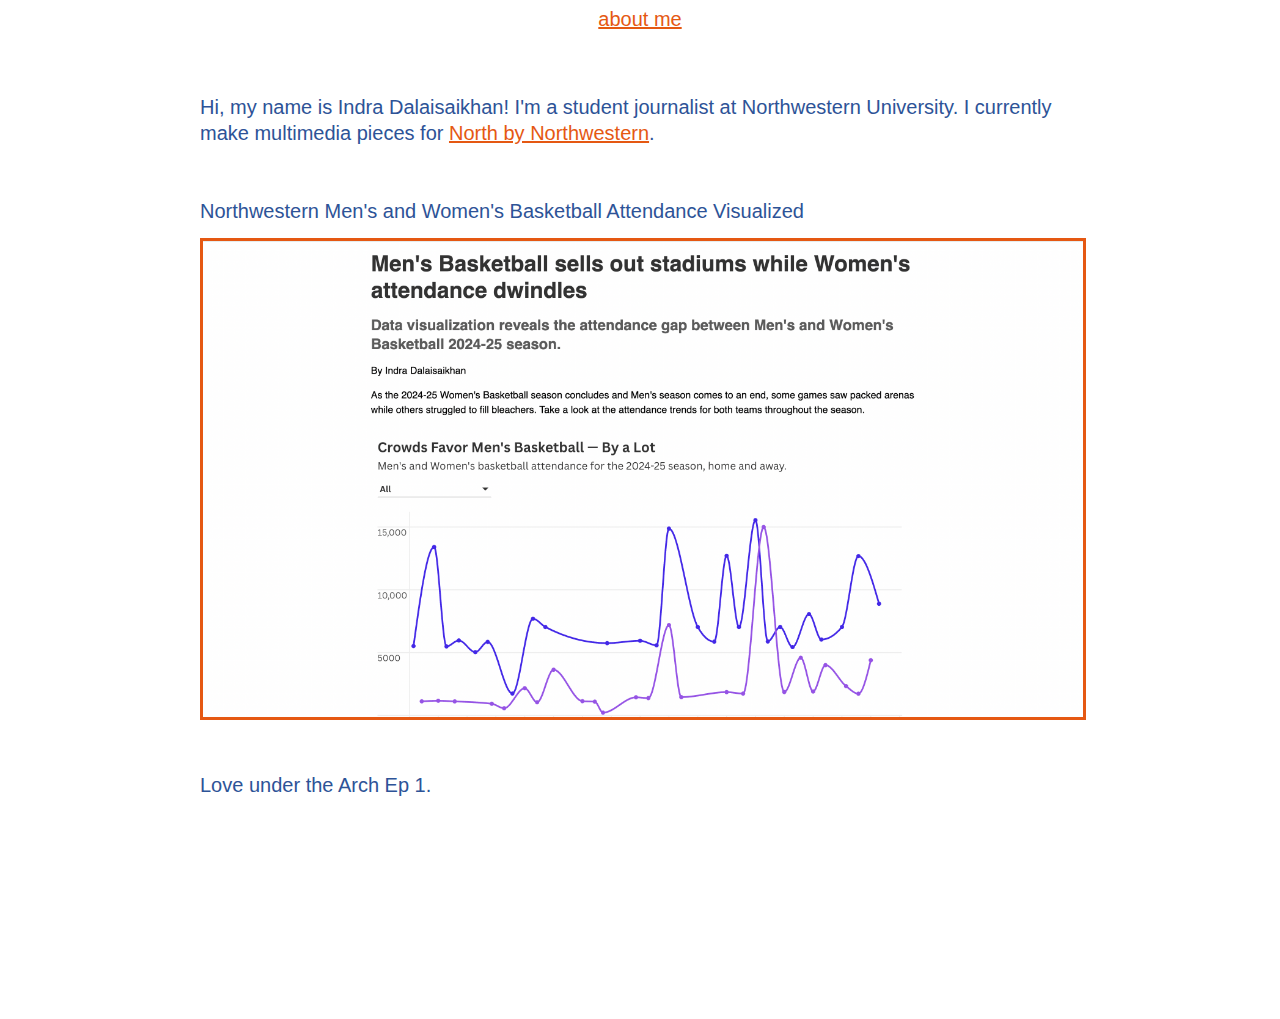
<file: index.html>
<html>
<head>
  <meta name="viewport" content="width=device-width, initial-scale=1.0">
  <link href="style.css" type="text/css" rel="stylesheet" />
</head>
  
<!-- body -->
<body>
  <div id="content">
    <div class="navbar">
      <a href="about.html">about me</a>
    </div>

    <!-- introduction -->
    <div>
      <h1>Hi, my name is Indra Dalaisaikhan! 
      I'm a student journalist at Northwestern University. I currently make multimedia pieces for
      <a href="https://northbynorthwestern.com/author/indrad/">North by Northwestern</a>.</h1>
    </div>

     <!-- story 1 - basketball attendance -->
      
    <div>
      <p>
        <h1>Northwestern Men's and Women's Basketball Attendance Visualized</h1> 
        <a href="https://indra-dalai.github.io/portfolio-article/">
          <img class="fit-picture" src="./basketball_website.png" alt="Screenshot of basketball story -- headline and graphics shown" />
        </a>
      </p>
    </div>

    <!-- story 2 - podcast -->
      <h1>Love under the Arch Ep 1. </h1> 
    <iframe src="https://pinecast.com/player/5a428061-f8e5-4903-ba73-8a08862cfad8?theme=thick" seamless height="200" style="border:0" class="pinecast-embed" frameborder="0" width="100%"></iframe>


  </div>
</body>
</html>
</file>
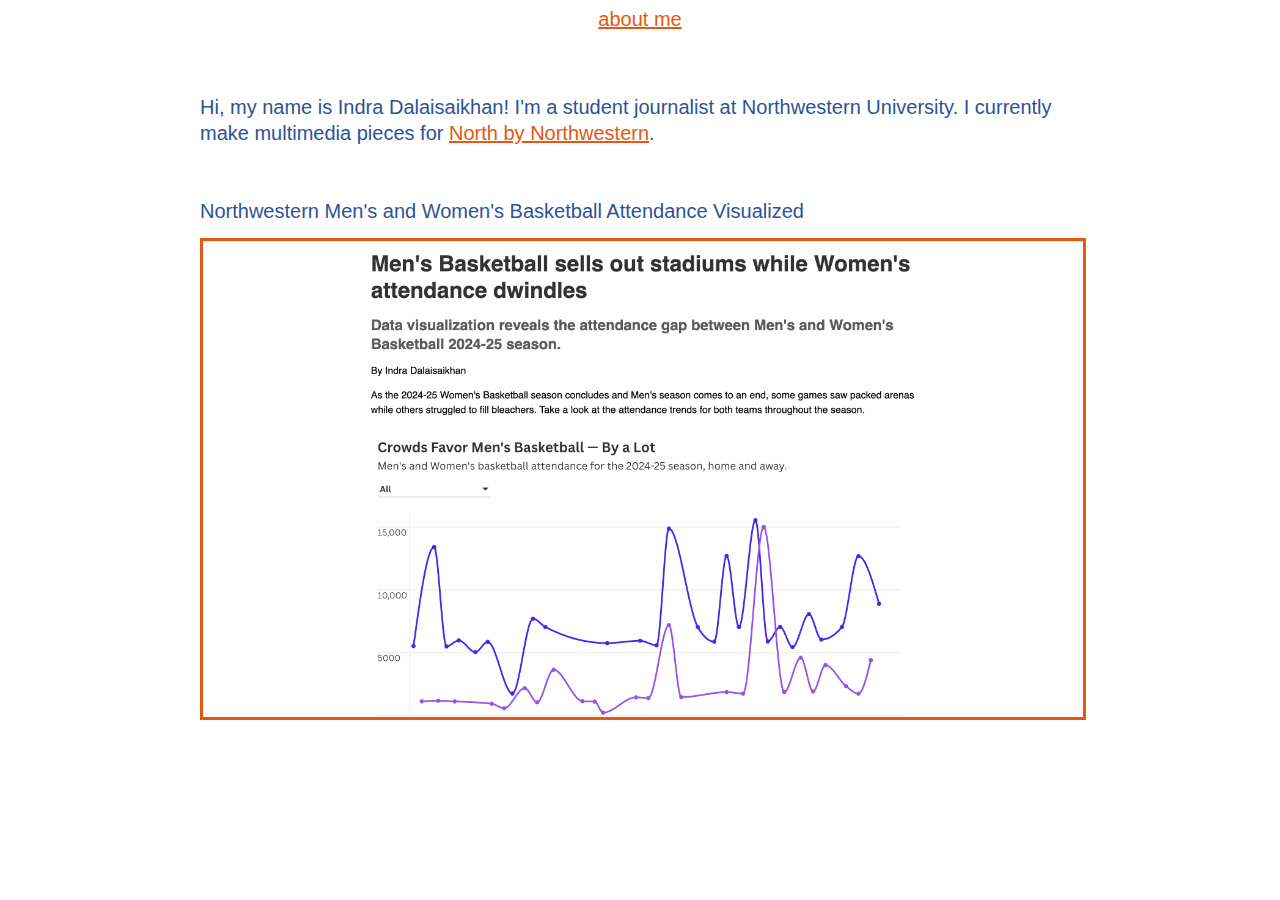
<file: website/index.html>
<html>
<head>
  <meta name="viewport" content="width=device-width, initial-scale=1.0">
  <link href="style.css" type="text/css" rel="stylesheet" />
</head>
  
<body>
  <div id="content">
    <div class="navbar">
      <a href="about.html">about me</a>
    </div>

    <div>
      <h1>Hi, my name is Indra Dalaisaikhan! 
      I'm a student journalist at Northwestern University. I currently make multimedia pieces for
      <a href="https://northbynorthwestern.com/author/indrad/">North by Northwestern</a>.</h1>
    </div>

    <div>
      <p>
        <h1>Northwestern Men's and Women's Basketball Attendance Visualized</h1> 
        <a href="/basketball_article/basketball.html">
          <img class="fit-picture" src="/basketball_website.png" alt="Screenshot of basketball story -- headline and graphics shown" />
        </a>
      </p>
    </div>
  </div>
</body>
</html>
</file>
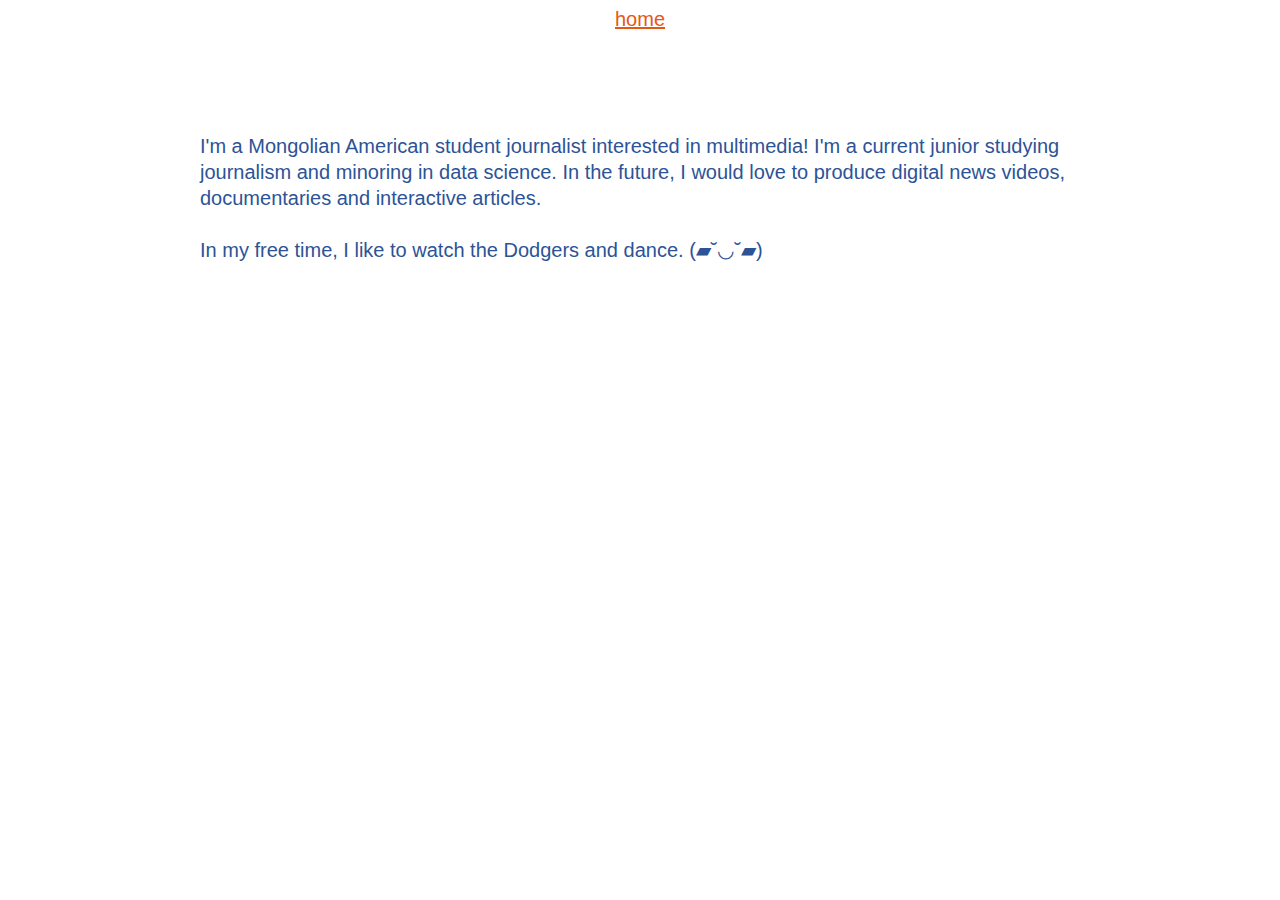
<file: about.html>
<html lang="en">
<head>
  <meta name="viewport" content="width=device-width, initial-scale=1.0">
  <link href="style.css" type="text/css" rel="stylesheet" />
</head>
  
  <body>
    <div id="content">
    <div class="navbar">
        <a href="index.html">home</a>
      </div>

<!-- about me graf -->
      <p>
      <h1>I'm a Mongolian American student journalist interested in multimedia! I'm a current junior studying journalism and minoring in data science. In the future, I would love to produce digital news videos, documentaries and interactive articles.<br><br>
      In my free time, I like to watch the Dodgers and dance. (▰˘◡˘▰)</h1>
    </p>

</div>
 
  </body>
</file>
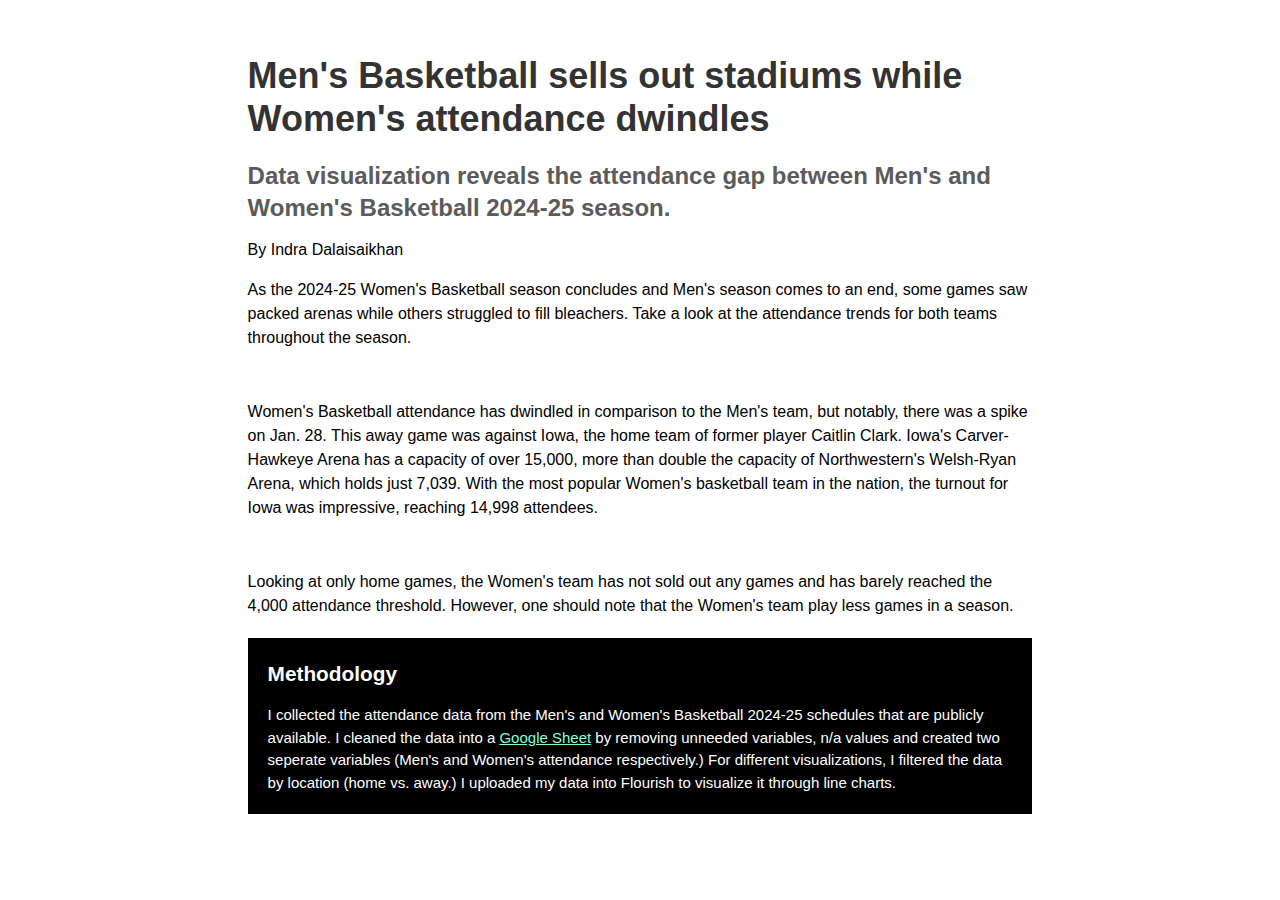
<file: basketball.html>
<head>
    <link href="style_b.css" type="text/css" rel="stylesheet" />
    <meta name="viewport" content="width=device-width, initial-scale=1.0"> <!--  used claude.ai to help with responsive design on mobile devices  -->
  </head>
  
  <body>
    <div id="content">
    <!--  heading title  -->
    <div>
      <h1>Men's Basketball sells out stadiums while Women's attendance dwindles</h1>
    </div>
  
    <!--  subhead dek  -->
    <div>
        <h2>
          Data visualization reveals the attendance gap between Men's and Women's Basketball 2024-25 season.
      </h2> 
    </div>
  
    <!--  byline  -->
    <div id="byline">By Indra Dalaisaikhan</div>
  
    <!-- first paragraph   -->
    <p>
      As the 2024-25 Women's Basketball season concludes and Men's season comes to an end, some games saw packed arenas 
      while others struggled to fill bleachers. Take a look at the attendance trends for both teams throughout the season.
    </p>

    <!-- home and away games vis -->
      <div class="flourish-embed" data-src="visualisation/21850775">
        <script src="https://public.flourish.studio/resources/embed.js"></script>
        <noscript><img src="https://public.flourish.studio/visualisation/21850775/thumbnail" width="100%" alt="Line graph displaying attendance for men's and women's basketball home and away games for 2024-25 season. Men's home games tend to sell out the arena whereas women's games don't. Notably, one women's away game with Iowa peaks matching the level of men's attendance with 14998 attendees on 1/28/25." /></noscript>
      </div>  
  
      <!-- second paragraph   -->
    <p>
      Women's Basketball attendance has dwindled in comparison to the Men's team, but notably, there was a spike on Jan. 28. 
      This away game was against Iowa, the home team of former player Caitlin Clark. Iowa's Carver-Hawkeye Arena has a capacity of over 15,000, 
      more than double the capacity of Northwestern's Welsh-Ryan Arena, which holds just 7,039. With the most popular Women's basketball team in 
      the nation, the turnout for Iowa was impressive, reaching 14,998 attendees.
    </p>

     <!-- home games vis -->

      <div class="flourish-embed" data-src="visualisation/21976025">
        <script src="https://public.flourish.studio/resources/embed.js"></script>
        <noscript><img src="https://public.flourish.studio/visualisation/21976025/thumbnail" width="100%" alt="Line graph displaying attendance for men's and women's basketball home games for 2024-25 season. Men's home games tend to sell out the arena whereas women's games have not sold out a home game in the entire season." /></noscript>
      </div>  

        <!-- third paragraph   -->
    <p>
      Looking at only home games, the Women's team has not sold out any games and has barely reached the 4,000 attendance threshold. However, one should note that
      the Women's team play less games in a season.
    </p>


    <!-- methodology block -->
    <div class="methodology-block">
      <h3>Methodology</h3>
      <p> I collected the attendance data from the Men's and Women's Basketball 2024-25 schedules that are publicly available.
        I cleaned the data into a <a href="https://docs.google.com/spreadsheets/d/1jXFm5BK4QZaSYjplLdCYAm4bCPP7_umzgzb9MnRANqU/edit?usp=sharing" >Google Sheet</a> by removing unneeded variables, n/a values and created two seperate variables (Men's and Women's attendance respectively.) For 
        different visualizations, I filtered the data by location (home vs. away.) 
        I uploaded my data into Flourish to visualize it through line charts.
      </p>
  </div>

</div>
</body>
</file>
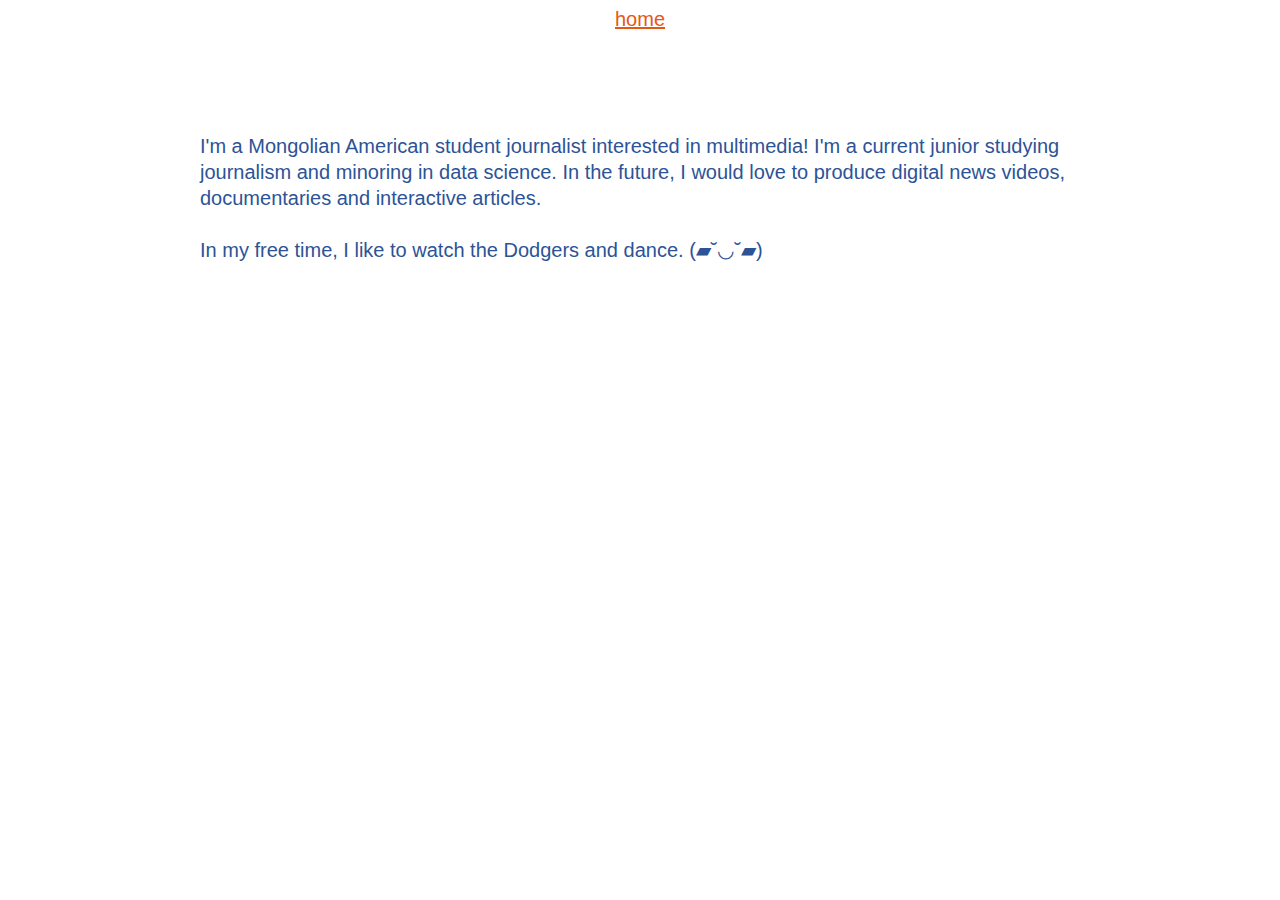
<file: website/about.html>
<html lang="en">
<head>
  <meta name="viewport" content="width=device-width, initial-scale=1.0">
  <link href="style.css" type="text/css" rel="stylesheet" />
</head>
  
  <body>
    <div id="content">
    <div class="navbar">
        <a href="index.html">home</a>
      </div>
<p>
      <h1>I'm a Mongolian American student journalist interested in multimedia! I'm a current junior studying journalism and minoring in data science. In the future, I would love to produce digital news videos, documentaries and interactive articles.<br><br>
      In my free time, I like to watch the Dodgers and dance. (▰˘◡˘▰)</h1>
    </p>

  

</div>
 
  </body>
</file>
<file: style.css>
body {
  background-color: #ffffff;
  font-family: Helvetica;
}

/* content container */
#content {
  width: 100%;
  margin: auto;
}

/* navigation bar */ 
.navbar {
  text-align: center;  
  padding-bottom: 50px;  
}

.navbar a {
  font-size: 20px;
  font-family: Helvetica;
  color: #E55812; 
}

/* heading 1 */ 
h1 {
  font-size: 20px;
  color: #2d5397;
  font-family: Helvetica;
  font-weight: 400;
  line-height: 26px;
}

p {
  padding-top: 20px;
}

a {
  color: #E55812; /* for hyperlinks */
}

img {
  margin-right: 20px;
  max-width: 100%;  
  height: auto;
  border: solid #E55812;
}

/* Responsive design (from claude.ai) */
/* Desktop styles */
@media screen and (min-width: 768px) {
  body {
    padding-left: 15%;
    padding-right: 15%;
  }
  
  .navbar a {
    margin: 95px;
  }
}

/* Mobile styles */
@media screen and (max-width: 767px) {
  body {
    padding-left: 5%;
    padding-right: 5%;
  }
  
  .navbar a {
    margin: 10px;
  }
  
  img {
    margin-right: 0;
  }
}
</file>
<file: website/style.css>
body {
  background-color: #ffffff;
  font-family: Helvetica;
}

/* Content container */
#content {
  width: 100%;
  margin: auto;
}

/* Navigation bar */ 
.navbar {
  text-align: center;  
  padding-bottom: 50px;  
}

.navbar a {
  font-size: 20px;
  font-family: Helvetica;
  color: #E55812; 
}

h1 {
  font-size: 20px;
  color: #2d5397;
  font-family: Helvetica;
  font-weight: 400;
  line-height: 26px;
}

p {
  padding-top: 20px;
}

a {
  color: #E55812; /* for hyperlinks */
}

img {
  margin-right: 20px;
  max-width: 100%;  
  height: auto;
  border: solid #E55812;
}

/* Responsive design */
/* Desktop styles */
@media screen and (min-width: 768px) {
  body {
    padding-left: 15%;
    padding-right: 15%;
  }
  
  .navbar a {
    margin: 95px;
  }
}

/* Mobile styles */
@media screen and (max-width: 767px) {
  body {
    padding-left: 5%;
    padding-right: 5%;
  }
  
  .navbar a {
    margin: 10px;
  }
  
  img {
    margin-right: 0;
  }
}
</file>
<file: style_b.css>
body {
  margin: 0;
  padding: 0;
  background-color: white;
  font-family: Helvetica, Arial, sans-serif;
  font-size: 16px; 
  line-height: 1.5;
}

/* container for content */
#content {
  width: 100%;
  max-width: 1200px;
  margin: 0 auto;
  padding: 15px;
  box-sizing: border-box;
}

h1 {
  font-size: 1.75em;
  color: #333333;
  margin-bottom: 10px;
  line-height: 1.2;
}

h2 {
  font-size: 1.2em;
  color: rgb(91, 91, 91);
  margin-top: 15px;
  margin-bottom: 15px;
  line-height: 1.3;
}

#byline {
  font-size: 1em;
  margin: 15px 0;
}

p {
  font-size: 1em;
  line-height: 1.5;
  margin-bottom: 20px;
}

/* flourish viz */
.flourish-embed {
  width: 100%;
  margin: 25px 0;
  overflow-x: hidden; /* Prevent horizontal scrolling (from claude.ai) */
}

/* Fix for iframe sizing (from claude.ai) */
.flourish-embed iframe {
  width: 100% !important;
  max-width: 100% !important;
}

/* methodology block */
.methodology-block {
  background-color: black;
  color: white;
  padding: 20px;
  text-align: left;
}

.methodology-block h3 {
  margin-top: 0;
  margin-bottom: 15px;
  font-size: 19px;
}

.methodology-block p {
  margin-bottom: 0;
  font-size: 15px;
}

a {
  color: aquamarine;
  word-break: break-word; /* Prevents long URLs from breaking layout (from claude.ai) */
}

/* Responsive styles (from claude.ai) */
/* Desktop styles (minimum width 768px) */
@media screen and (min-width: 768px) {
  body {
    font-size: 16px;
  }
  
  #content {
    width: 66%;
    padding: 30px;
  }
  
  h1 {
    font-size: 2.25em;
  }
  
  h2 {
    font-size: 1.5em;
    margin-top: 20px;
  }
  
  .methodology-block h3 {
    font-size: 1.3em;
  }
}

/* Small mobile devices */
@media screen and (max-width: 375px) {
  body {
    font-size: 15px;
  }
  
  #content {
    padding: 12px;
  }
  
  h1 {
    font-size: 1.5em;
  }
  
  h2 {
    font-size: 1.1em;
  }
}
</file>
